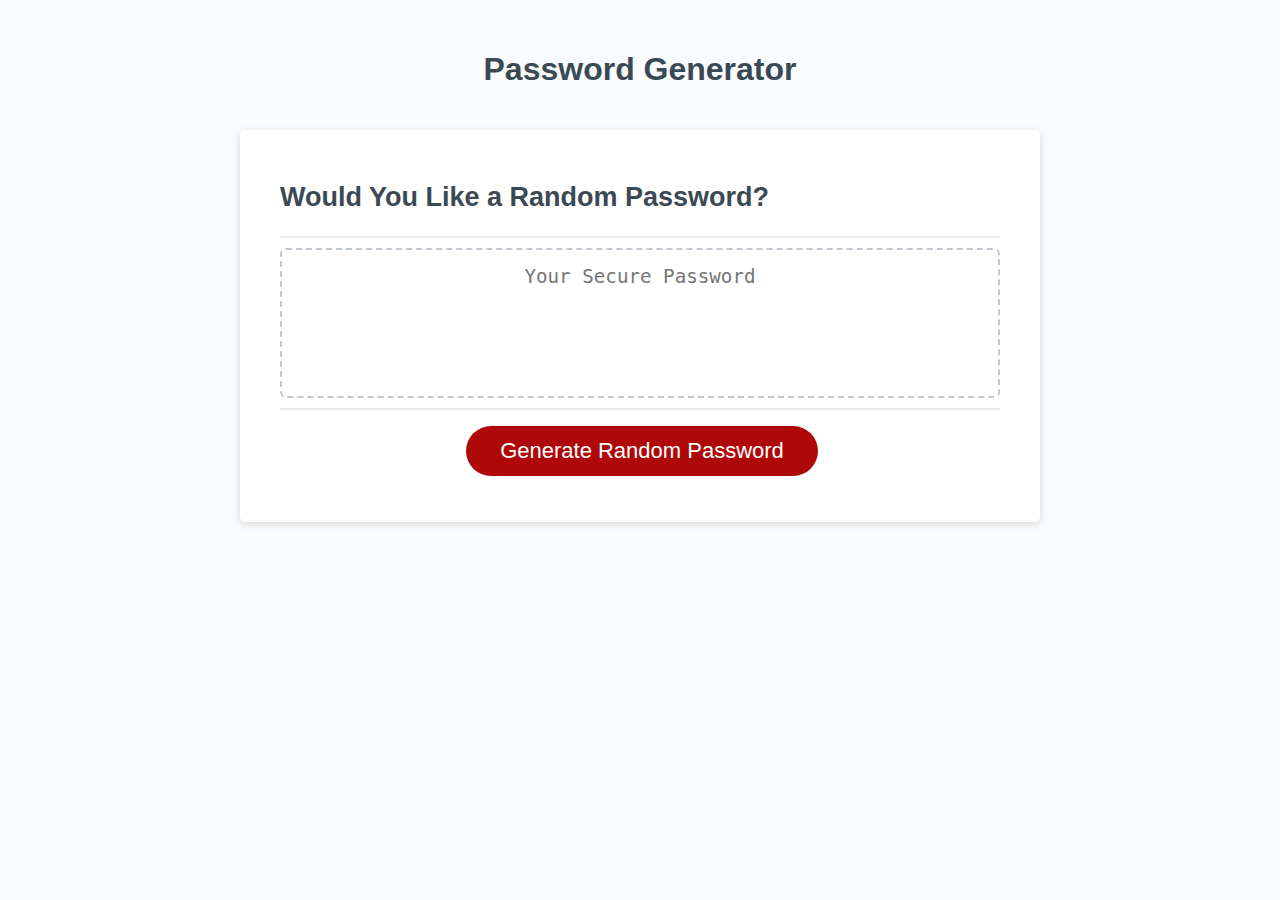
<file: Password Generator/index.html>
<!DOCTYPE html>
<html lang="en">
  <head>
    <meta charset="UTF-8" />
    <meta name="viewport" content="width=device-width, initial-scale=1.0" />
    <meta http-equiv="X-UA-Compatible" content="ie=edge" />
    <title>Random Password Generator</title>
    <link rel="stylesheet" href="style.css" />
  </head>
  <body>
    <div class="wrapper">
      <header>
        <h1>Password Generator</h1>
      </header>
      <div class="card">
        <div class="card-header">
          <h2>Would You Like a Random Password?</h2>
        </div>
        <div class="card-body">
          <textarea
            readonly
            id="password"
            placeholder="Your Secure Password"
            aria-label="Generated Password"
          ></textarea>
        </div>
        <div class="card-footer">
          <button id="generate" class="btn">Generate Random Password</button>
        </div>
      </div>
    </div>
    <script src="script.js">
      var = document.getElementById("password")</script>
  </body>
</html>
</file>
<file: Password Generator/style.css>
*,
*::before,
*::after {
  box-sizing: border-box;
}

html,
body,
.wrapper {
  height: 100%;
  margin: 0;
  padding: 0;
}

body {
  font-family: sans-serif;
  background-color: #f9fbfd;
}

.wrapper {
  padding-top: 30px;
  padding-left: 20px;
  padding-right: 20px;
}

header {
  text-align: center;
  padding: 20px;
  padding-top: 0px;
  color: hsl(206, 17%, 28%);
}

.card {
  background-color: hsl(0, 0%, 100%);
  border-radius: 5px;
  border-width: 1px;
  box-shadow: rgba(0, 0, 0, 0.15) 0px 2px 8px 0px;
  color: hsl(206, 17%, 28%);
  font-size: 18px;
  margin: 0 auto;
  max-width: 800px;
  padding: 30px 40px;
}

.card-header::after {
  content: " ";
  display: block;
  width: 100%;
  background: #e7e9eb;
  height: 2px;
}

.card-body {
  min-height: 100px;
}

.card-footer {
  text-align: center;
}

.card-footer::before {
  content: " ";
  display: block;
  width: 100%;
  background: #e7e9eb;
  height: 2px;
}

.card-footer::after {
  content: " ";
  display: block;
  clear: both;
}

.btn {
  border: none;
  background-color: hsl(360, 91%, 36%);
  border-radius: 25px;
  box-shadow: rgba(0, 0, 0, 0.1) 0px 1px 6px 0px rgba(0, 0, 0, 0.2) 0px 1px 1px
    0px;
  color: hsl(0, 0%, 100%);
  display: inline-block;
  font-size: 22px;
  line-height: 22px;
  margin: 16px 16px 16px 20px;
  padding: 14px 34px;
  text-align: center;
  cursor: pointer;
}

button[disabled] {
  cursor: default;
  background: #c0c7cf;
}

.float-right {
  float: right;
}

#password {
  -webkit-appearance: none;
  -moz-appearance: none;
  appearance: none;
  border: none;
  display: block;
  width: 100%;
  padding-top: 15px;
  padding-left: 15px;
  padding-right: 15px;
  padding-bottom: 85px;
  font-size: 1.2rem;
  text-align: center;
  margin-top: 10px;
  margin-bottom: 10px;
  border: 2px dashed #c0c7cf;
  border-radius: 6px;
  resize: none;
  overflow: hidden;
}

@media (max-width: 690px) {
  .btn {
    font-size: 1rem;
    margin: 16px 0px 0px 0px;
    padding: 10px 15px;
  }

  #password {
    font-size: 1rem;
  }
}

@media (max-width: 500px) {
  .btn {
    font-size: 0.8rem;
  }
}
</file>
